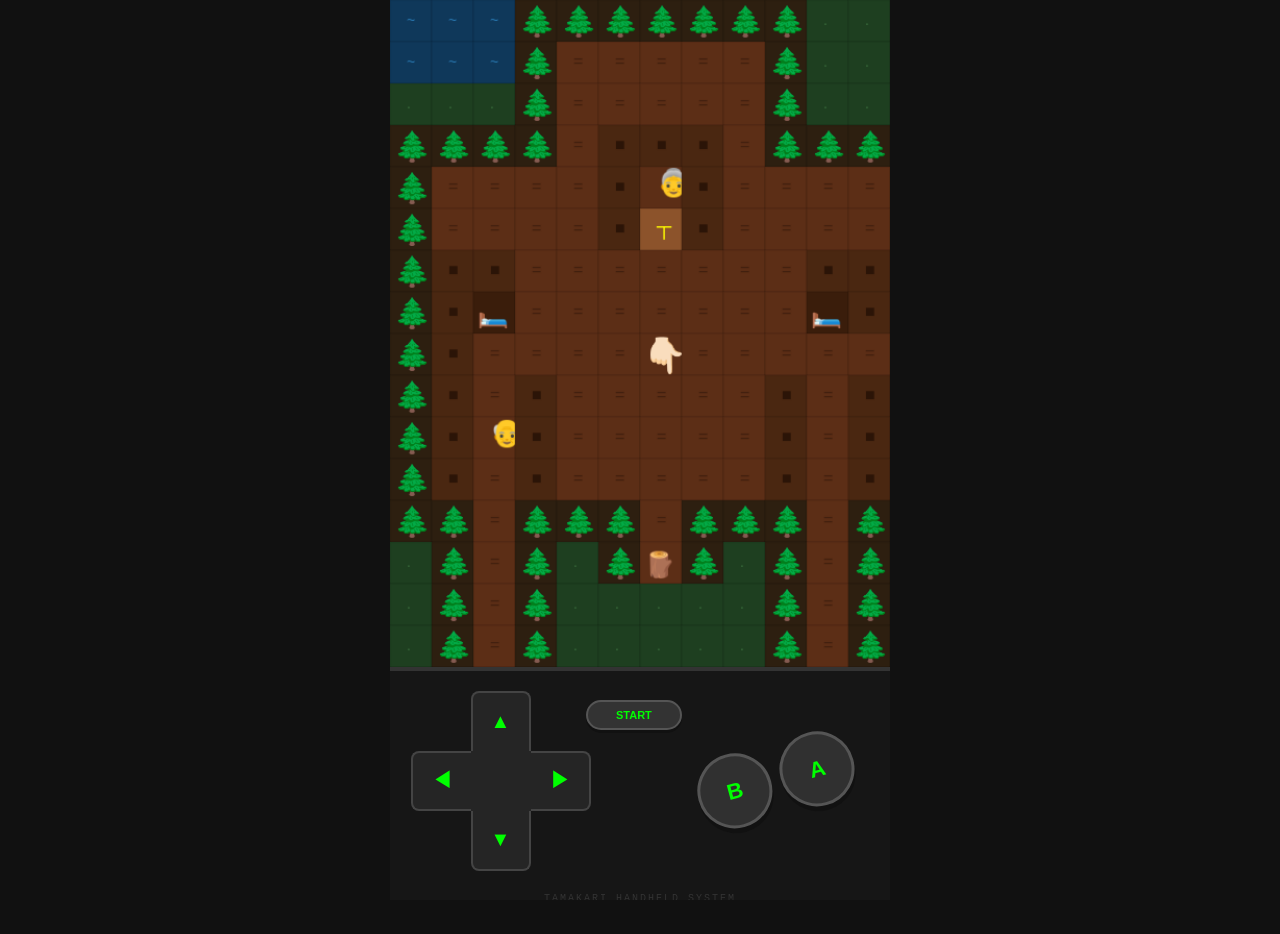
<file: ver1.0.8/index.html>
<!DOCTYPE html>
<html lang="ja">
<head>
    <meta charset="UTF-8">
    <meta name="viewport" content="width=device-width, initial-scale=1.0, maximum-scale=1.0, user-scalable=no, viewport-fit=cover">
    <title>タマ狩りRPG - MOBILE EDITION</title>
    <link rel="stylesheet" href="style.css">
</head>
<body>

    <div class="game-mobile-wrapper">
        
        <div class="screen-container">
            <canvas id="gameCanvas" width="480" height="640"></canvas>
        </div>

        <div class="control-panel">
            
            <div class="main-pad-row">
                
                <div class="d-pad">
                    <button class="direction-btn" id="pad-up">▲</button>
                    <div class="d-pad-row">
                        <button class="direction-btn" id="pad-left">◀</button>
                        <div class="d-pad-center"></div>
                        <button class="direction-btn" id="pad-right">▶</button>
                    </div>
                    <button class="direction-btn" id="pad-down">▼</button>
                </div>

                <div class="start-container">
                    <button class="btn-start" id="btn-start">START</button>
                </div>

                <div class="action-group">
                    <button class="action-btn" id="btn-b">B</button>
                    <button class="action-btn" id="btn-a">A</button>
                </div>

            </div>

            <div class="hardware-logo">TAMAKARI HANDHELD SYSTEM</div>

        </div>

    </div>

    <script src="config.js"></script>
    <script src="data.js"></script>
    <script src="battle.js"></script>
    <script src="game.js"></script>
    <script src="input.js"></script>

</body>
</html>
</file>
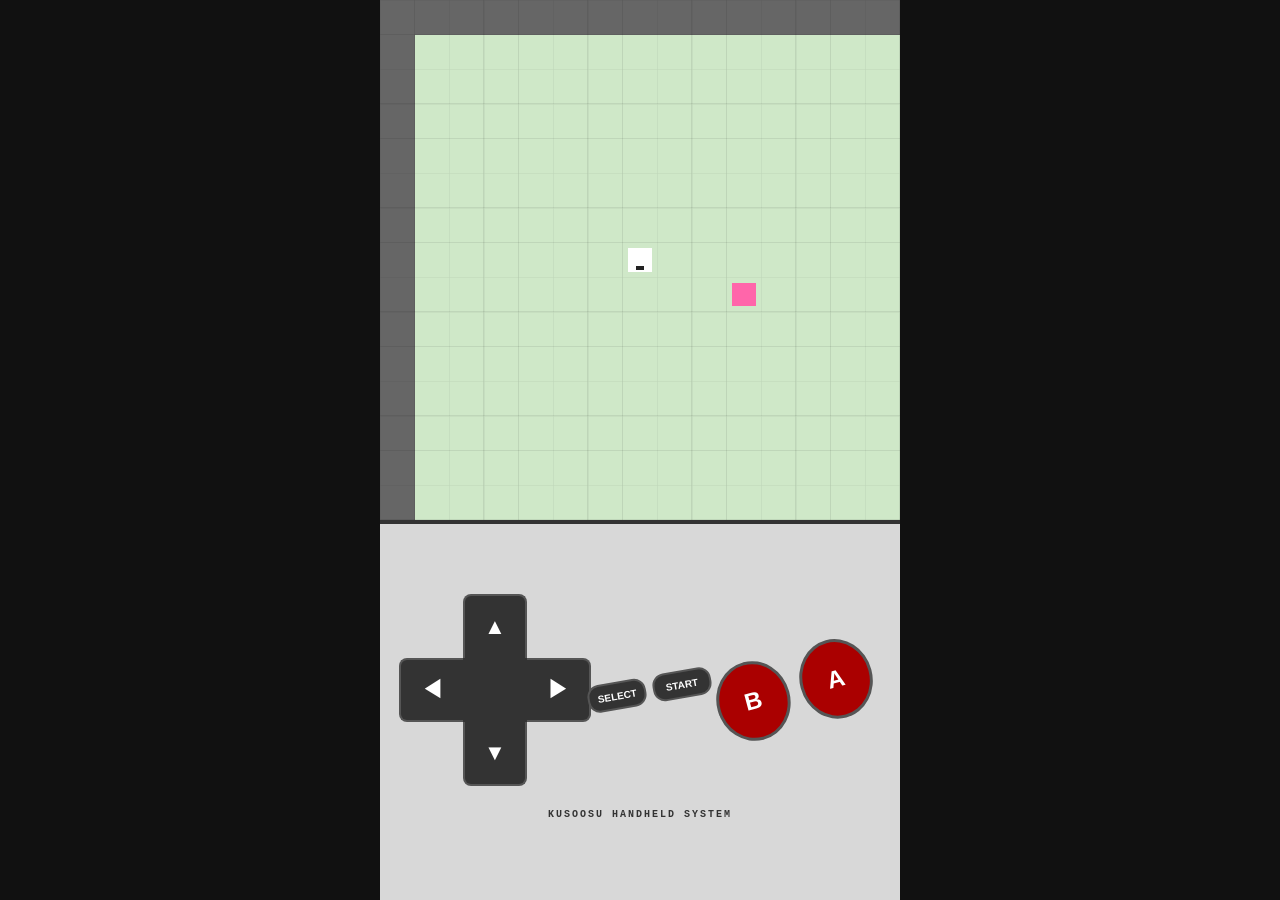
<file: ver1.1.4/index.html>
<!DOCTYPE html>
<html lang="ja">

<head>
    <meta charset="UTF-8" />
    <meta name="viewport" content="width=device-width,initial-scale=1.0,maximum-scale=1.0,user-scalable=no" />
    <title>KUSOOSU RPG</title>
    <link rel="stylesheet" href="css/style.css" />
</head>
<body>

    <div class="game-mobile-wrapper">

        <div class="screen-container">
            <canvas id="gameCanvas" width="720" height="720"></canvas>
            <div id="message-box" onclick="handleInput('A')"></div>
        </div>

        <div class="control-panel">
            <div class="main-pad-row">

                <div class="d-pad">
                    <button class="direction-btn" id="pad-up">▲</button>
                    <div class="d-pad-row">
                        <button class="direction-btn" id="pad-left">◀</button>
                        <div class="d-pad-center"></div>
                        <button class="direction-btn" id="pad-right">▶</button>
                    </div>
                    <button class="direction-btn" id="pad-down">▼</button>
                </div>

                <div class="sys-btn-container">
                    <button class="btn-sys" id="btn-select">SELECT</button>
                    <button class="btn-sys" id="btn-start">START</button>
                </div>

                <div class="action-group">
                    <button class="action-btn" id="btn-b">B</button>
                    <button class="action-btn" id="btn-a">A</button>
                </div>

            </div>

            <div class="hardware-logo">
                KUSOOSU HANDHELD SYSTEM
            </div>
        </div>

    </div>
<script src="js/state.js"></script>
    <script src="js/move.js"></script>
    <script src="js/monster.js"></script> <script src="js/data.js"></script>
    <script src="js/text.js"></script>
    <script src="js/player.js"></script>
    <script src="js/map.js"></script>
    <script src="js/camera.js"></script>
    <script src="js/message.js"></script>
    <script src="js/menu.js"></script>
    <script src="js/choice.js"></script>
    <script src="js/ui.js"></script>
    <script src="js/main.js"></script>
    <script src="js/input.js"></script>

    <script>
        function bindButton(id, command) {
            const btn = document.getElementById(id);
            if (!btn) return;
            btn.addEventListener("touchstart", (e) => { e.preventDefault(); handleInput(command); });
            btn.addEventListener("mousedown", (e) => { e.preventDefault(); handleInput(command); });
        }

        bindButton("pad-up", "UP");
        bindButton("pad-down", "DOWN");
        bindButton("pad-left", "LEFT");
        bindButton("pad-right", "RIGHT");
        bindButton("btn-a", "A");
        bindButton("btn-b", "B");
        bindButton("btn-start", "START");
        bindButton("btn-select", "SELECT");
    </script>
</body>

</html>
</file>
<file: ver1.0.8/style.css>
/* ==========================================
   1. 全体の基本レイアウト（元コードを100%維持）
   ========================================== */
html, body {
    width: 100%;
    height: 100%;
    margin: 0;
    padding: 0;
    background-color: #111;
    overflow: hidden;
}

body {
    color: white;
    font-family: 'Courier New', Courier, sans-serif;
    display: flex;
    justify-content: center;
    align-items: center;
    user-select: none;
    -webkit-user-select: none;
    touch-action: none;
}

.game-mobile-wrapper {
    width: 100vw;
    height: 100vh;
    max-width: 500px;
    display: flex;
    flex-direction: column;
    background-color: #000;
    box-sizing: border-box;
    position: relative;
}

/* ==========================================
   2. 画面部分（元のまま維持）
   ========================================== */
.screen-container {
    width: 100%;
    aspect-ratio: 3 / 4;
    background-color: #000;
    display: flex;
    justify-content: center;
    align-items: center;
    box-sizing: border-box;
    border-bottom: 4px solid #333;
}

#gameCanvas {
    width: 100%;
    height: 100%;
    background-color: #050505;
    box-sizing: border-box;
    display: block;
}

/* ==========================================
   3. 操作パネルエリア（上下を大幅に圧縮！）
   ========================================== */
.control-panel {
    flex: 1;
    background-color: #161616;
    display: flex;
    flex-direction: column;
    justify-content: center;
    align-items: center;
    padding: 4% 5% 6% 5%;
    box-sizing: border-box;
}

/* メイン操作行（3つの要素を横並びに） */
.main-pad-row {
    display: flex;
    justify-content: space-between;
    align-items: center;
    width: 100%;
}

/* 🕹️ 十字キー */
.d-pad {
    display: flex;
    flex-direction: column;
    align-items: center;
    width: 38%;
}

.d-pad-row {
    display: flex;
}

/* 👇 ここから修正部分 👇 */
.direction-btn {
    width: 13vw;
    height: 13vw;
    max-width: 60px;
    max-height: 60px;
    background-color: #252525;
    color: #00FF00;
    border: 2px solid #444;
    font-size: 20px;
    font-weight: bold;
    cursor: pointer;
    outline: none;
    -webkit-tap-highlight-color: transparent;
    display: flex;
    justify-content: center;
    align-items: center;
    box-sizing: border-box; /* 👈 ココを追加！線幅のズレを防止 */
}

/* 十字キーの内側の線を消して、美しい「＋」型に一体化させる */
#pad-up { border-radius: 8px 8px 0 0; border-bottom: none; }
#pad-down { border-radius: 0 0 8px 8px; border-top: none; }
#pad-left { border-radius: 8px 0 0 8px; border-right: none; }
#pad-right { border-radius: 0 8px 8px 0; border-left: none; }

.d-pad-center {
    width: 13vw;
    height: 13vw;
    max-width: 60px;
    max-height: 60px; /* 👈 下ボタンが下にズレる最大の原因！コレを追加 */
    background-color: #252525;
    box-sizing: border-box;
    border: none; /* 中央の線を完全に消す */
}
/* 👆 修正部分ここまで 👆 */

/* 🛑 STARTボタンのコンテナ */
.start-container {
    width: 22%;
    display: flex;
    justify-content: center;
    align-items: center;
    align-self: flex-start;
    margin-top: 2%;
}

.btn-start {
    width: 100%;
    height: 30px;
    background-color: #333;
    color: #00FF00;
    border: 2px solid #555;
    border-radius: 15px;
    font-size: 11px;
    font-weight: bold;
    cursor: pointer;
    box-shadow: 0 3px #111;
    outline: none;
    -webkit-tap-highlight-color: transparent;
}

/* 🔴 A/Bボタン */
.action-group {
    display: flex;
    gap: 10px;
    transform: rotate(-15deg);
    width: 40%;
    justify-content: flex-end;
    padding-right: 2%;
}

.action-btn {
    width: 16vw;
    height: 16vw;
    max-width: 75px;
    max-height: 75px;
    background-color: #303030;
    color: #00FF00;
    border: 3px solid #555;
    border-radius: 50%;
    font-size: 22px;
    font-weight: bold;
    cursor: pointer;
    box-shadow: 0 5px #111;
    outline: none;
    -webkit-tap-highlight-color: transparent;
}

/* ⚡ アクティブ時のネオンエフェクト */
.direction-btn:active, .btn-start:active, .action-btn:active {
    background-color: #00FF00;
    color: #000;
    border-color: #00FF00;
    transform: translateY(3px);
    box-shadow: none;
}
.action-btn:active {
    transform: rotate(-15deg) translateY(3px);
}

/* ハードウェアロゴ */
.hardware-logo {
    text-align: center;
    color: #333;
    font-size: 10px;
    letter-spacing: 2px;
    margin-top: 5%;
}
</file>
<file: ver1.1.4/css/style.css>
html,
body {

    width: 100%;
    height: 100%;

    margin: 0;
    padding: 0;

    overflow: hidden;

    background-color: #111;

}

body {

    display: flex;

    justify-content: center;
    align-items: center;

    font-family:
        "Courier New",
        monospace;

    user-select: none;
    -webkit-user-select: none;

    touch-action: none;

}

.game-mobile-wrapper {

    width: 100vw;
    height: 100vh;

    max-width: 520px;

    display: flex;
    flex-direction: column;

    background-color: #d8d8d8;

    overflow: hidden;

}


/* ===================================== */
/* SCREEN */
/* ===================================== */

.screen-container {

    width: 100%;

    aspect-ratio: 1 / 1;

    background-color: black;

    position: relative;

    overflow: hidden;

    border-bottom: 4px solid #333;

}

#gameCanvas {

    width: 100%;
    height: 100%;

    display: block;

    background-color: #000;

    image-rendering: pixelated;

}


/* ===================================== */
/* MESSAGE */
/* ===================================== */

#message-box {

    position: absolute;

    left: 2%;
    bottom: 2%;

    width: 96%;
    height: 22%;

    background: white;

    color: black;

    border: 4px solid #333;

    box-sizing: border-box;

    padding: 14px;

    font-size: 20px;
    font-weight: bold;

    line-height: 1.5;

    display: none;

    z-index: 100;

}


/* ===================================== */
/* CONTROL */
/* ===================================== */

.control-panel {

    flex: 1;

    display: flex;
    flex-direction: column;

    justify-content: center;
    align-items: center;

    background-color: #d8d8d8;

    padding:
        4%
        5%
        6%
        5%;

    box-sizing: border-box;

}

.main-pad-row {

    width: 100%;

    display: flex;

    justify-content: space-between;
    align-items: center;

}


/* ===================================== */
/* D-PAD */
/* ===================================== */

.d-pad {

    width: 38%;

    display: flex;
    flex-direction: column;
    align-items: center;

}

.d-pad-row {

    display: flex;

}

.direction-btn {

    width: 13vw;
    height: 13vw;

    max-width: 64px;
    max-height: 64px;

    background-color: #333;

    color: white;

    border: 2px solid #555;

    font-size: 22px;
    font-weight: bold;

    display: flex;

    justify-content: center;
    align-items: center;

}

.d-pad-center {

    width: 13vw;
    height: 13vw;

    max-width: 64px;
    max-height: 64px;

    background-color: #333;

}

#pad-up {

    border-radius: 8px 8px 0 0;
    border-bottom: none;

}

#pad-down {

    border-radius: 0 0 8px 8px;
    border-top: none;

}

#pad-left {

    border-radius: 8px 0 0 8px;
    border-right: none;

}

#pad-right {

    border-radius: 0 8px 8px 0;
    border-left: none;

}


/* ===================================== */
/* SYS BUTTON */
/* ===================================== */

.sys-btn-container {

    width: 28%;

    display: flex;

    justify-content: space-around;
    align-items: center;

    transform: rotate(-10deg);

}

.btn-sys {

    width: 45%;
    height: 28px;

    background-color: #333;

    color: white;

    border: 2px solid #555;

    border-radius: 12px;

    font-size: 10px;
    font-weight: bold;

}


/* ===================================== */
/* ACTION BUTTON */
/* ===================================== */

.action-group {

    width: 34%;

    display: flex;

    justify-content: flex-end;

    gap: 12px;

    transform: rotate(-15deg);

}

.action-btn {

    width: 16vw;
    height: 16vw;

    max-width: 80px;
    max-height: 80px;

    border-radius: 50%;

    background-color: #aa0000;

    color: white;

    border: 3px solid #555;

    font-size: 24px;
    font-weight: bold;

}

.direction-btn:active,
.btn-sys:active,
.action-btn:active {

    transform: translateY(3px);

}


/* ===================================== */
/* LOGO */
/* ===================================== */

.hardware-logo {

    margin-top: 5%;

    color: #333;

    font-size: 10px;

    letter-spacing: 2px;

    font-weight: bold;

}
</file>
